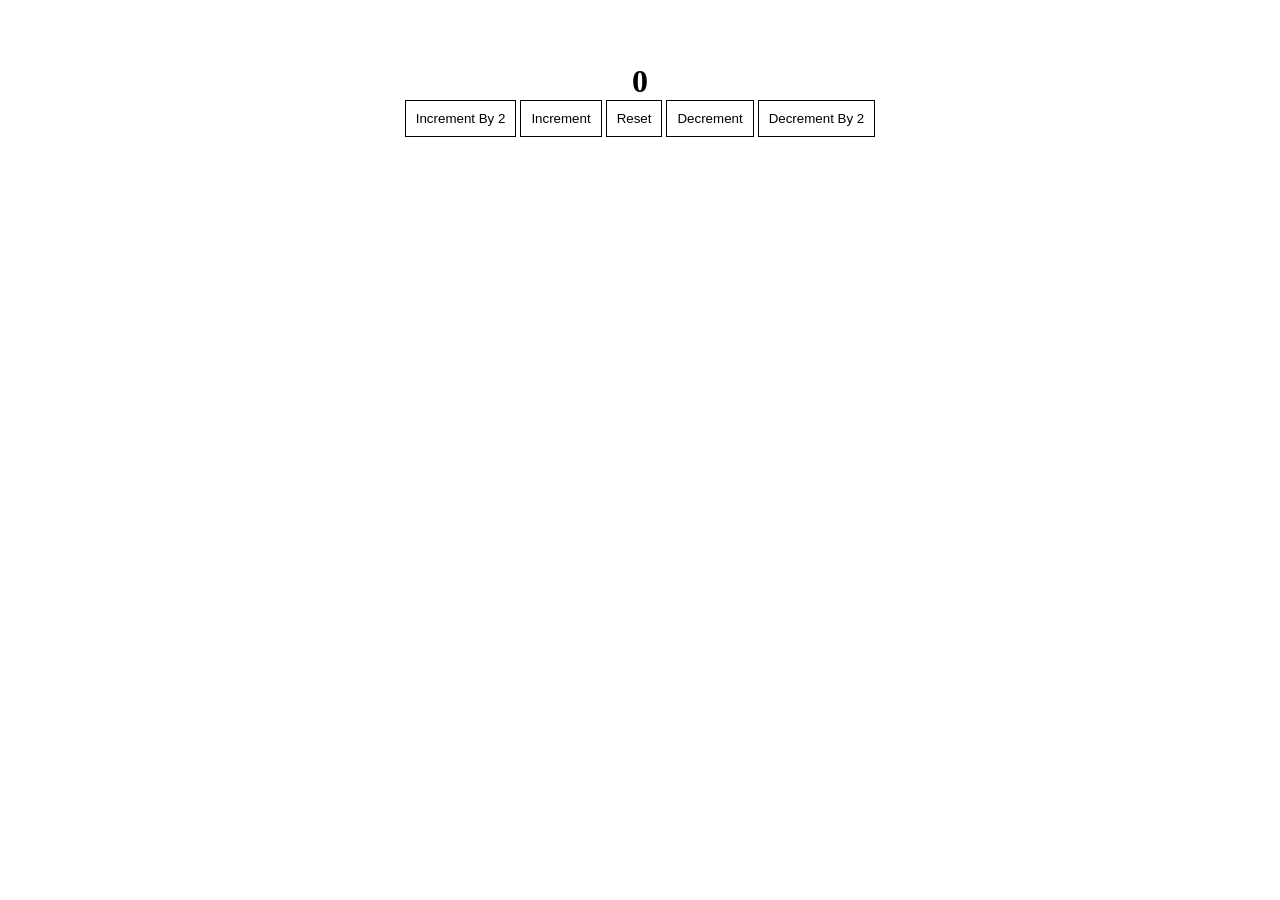
<file: counter/index.html>
<!DOCTYPE html>
<html lang="en">
<head>
    <meta charset="UTF-8">
    <meta name="viewport" content="width=device-width, initial-scale=1.0">
    <title>Counter</title>
    <link rel="stylesheet" href="style.css">
</head>
<body id="body">
    <h1 id="countValue">0</h1>
    <div>
        <button class="doubleIncrementBtn">Increment By 2</button>
        <button class="incrementBtn">Increment</button>
        <button class="resetBtn">Reset</button>
        <button class="decrementBtn">Decrement</button>
        <button class="doubleDecrementBtn">Decrement By 2</button>
    </div>

    <script src="./index.js"></script>
</body>
</html>
</file>
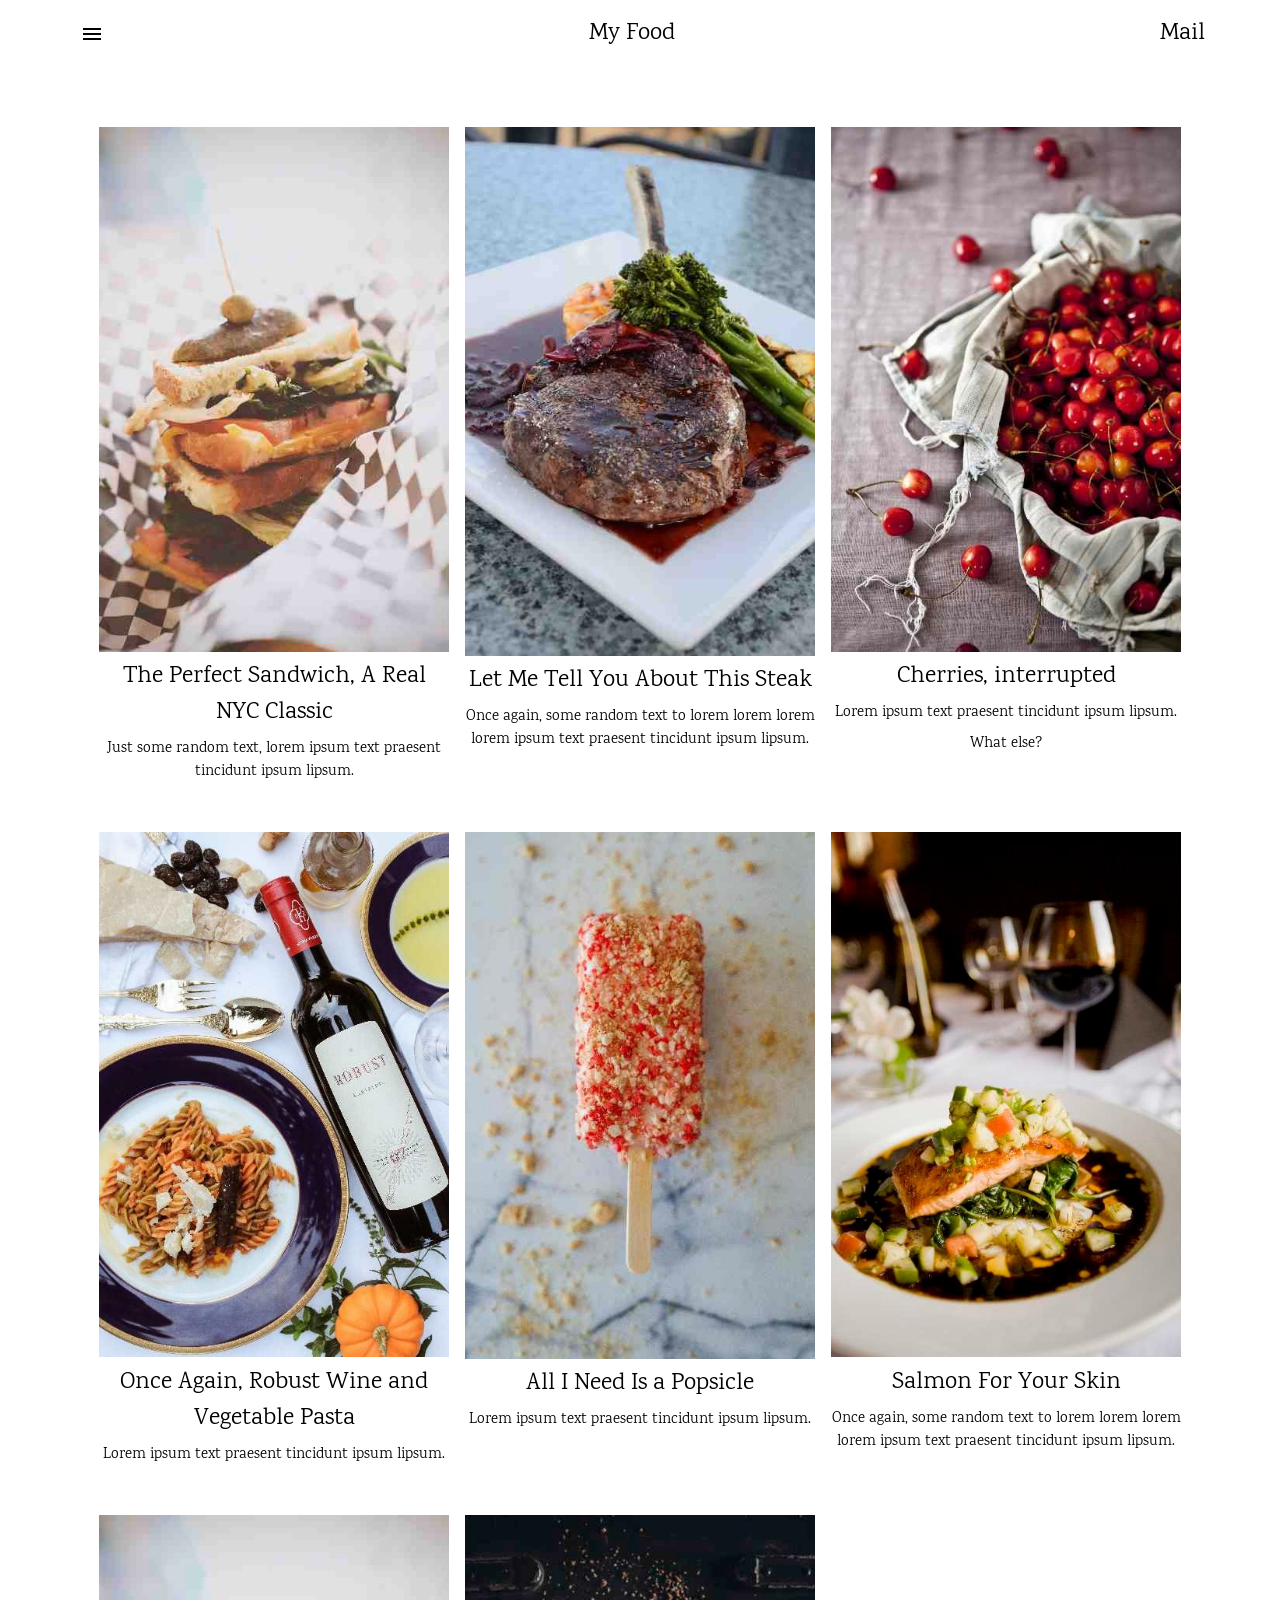
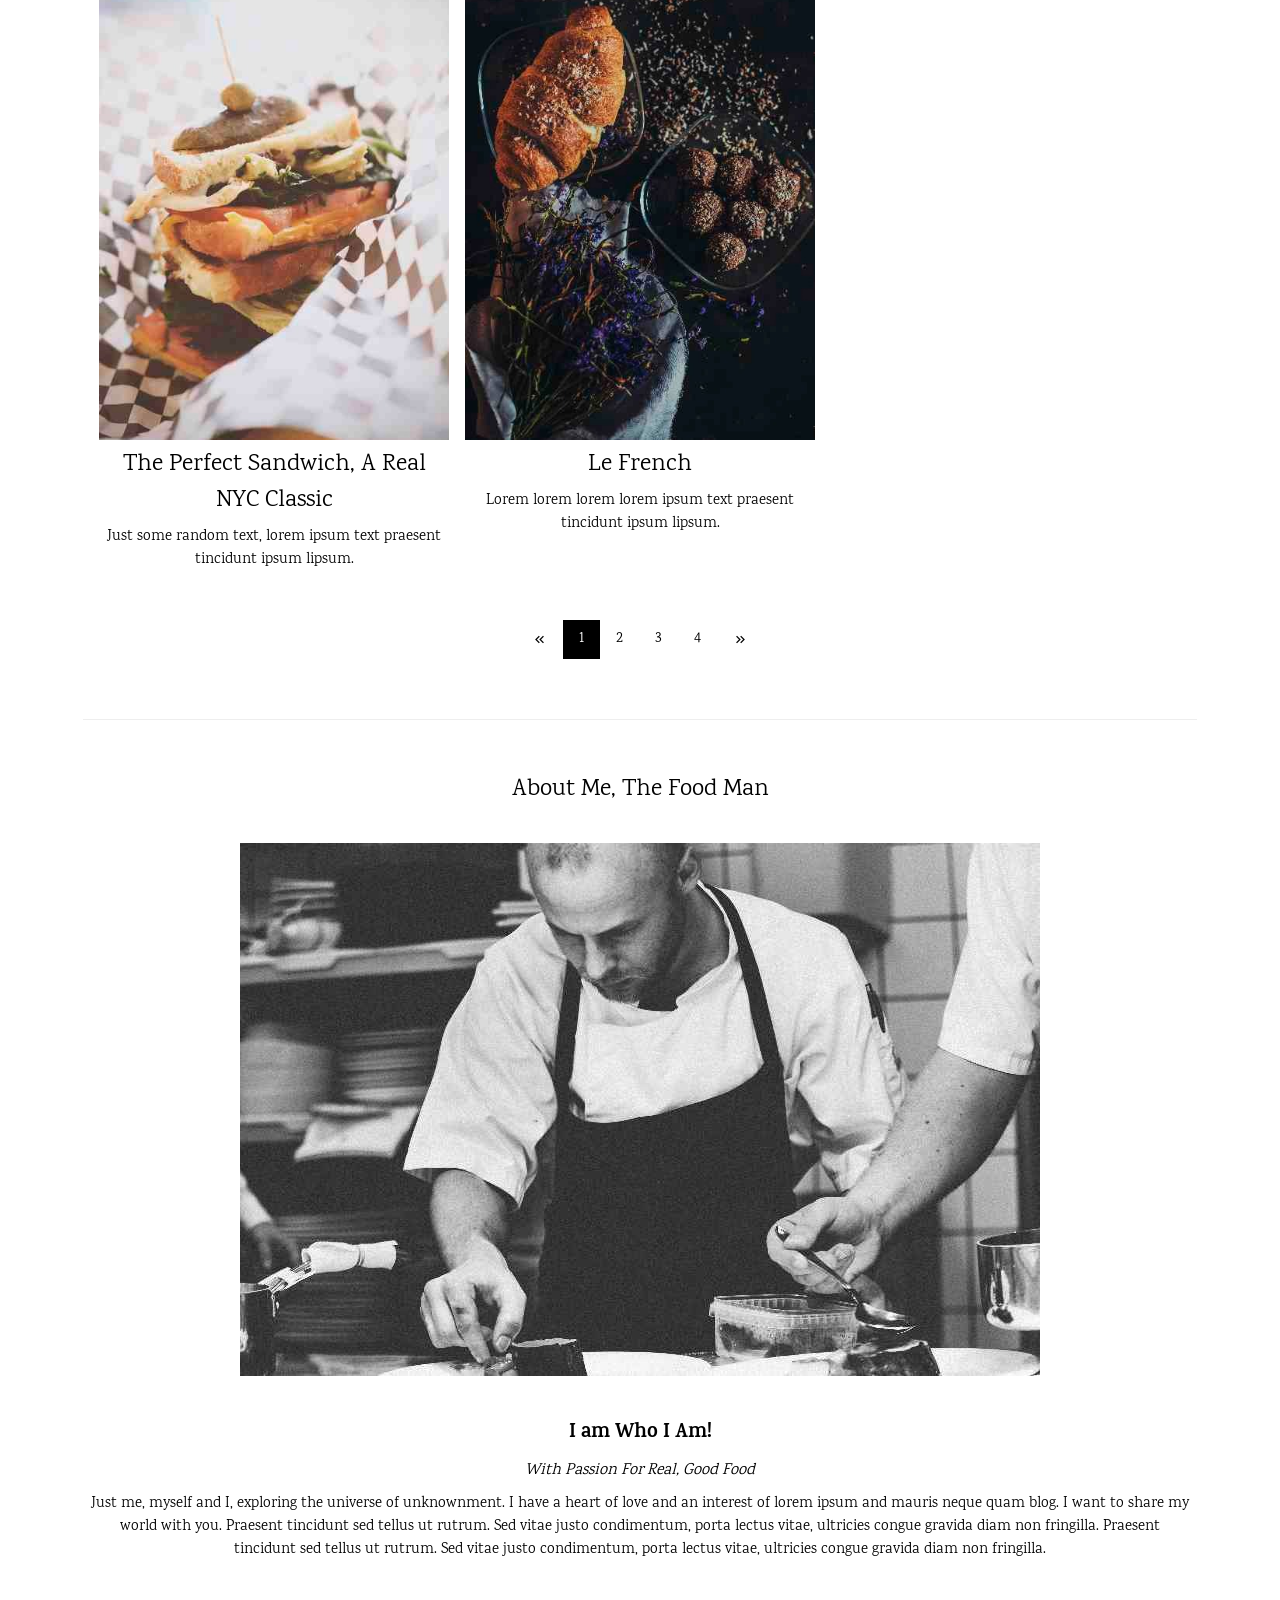
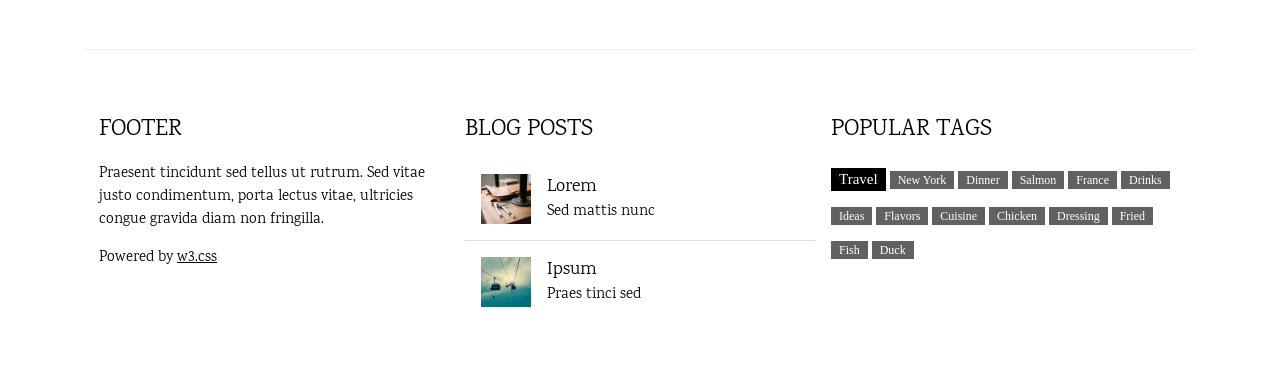
<file: food-blog/index.html>
<!DOCTYPE html>
<html lang="en">
<head>
    <meta charset="UTF-8">
    <meta name="viewport" content="width=device-width, initial-scale=1.0">
    <title>Food Blog</title>
    <link rel="stylesheet" href="style.css">
    <link rel="preconnect" href="https://fonts.googleapis.com">
    <link rel="preconnect" href="https://fonts.gstatic.com" crossorigin>
    <link href="https://fonts.googleapis.com/css2?family=Karma:wght@300;400;500;600;700&display=swap" rel="stylesheet">
    <link rel="stylesheet" href="https://fonts.googleapis.com/css2?family=Material+Symbols+Outlined&display=swap"/>
</head>
<body>
    <header>
        <!-- nav -->
        <nav>
           <ul>
                <li>
                    <a href="#"><span class="material-symbols-outlined">
                    menu</span></a>
                </li>
                <li>My Food</li>
                <li>Mail</li>
            </ul>
        </nav>
    </header>
    <main>
        <!-- grid section-->
        <section class="menu-section">
            <div class="grid-container">
                <!-- grid 1-->
                <div class="grid-single">
                    <img src="./images/imgi_1_sandwich.jpg" alt="Sandwich">
                    <h1>The Perfect Sandwich, A Real NYC Classic</h1>
                    <p>Just some random text, lorem ipsum text praesent tincidunt ipsum lipsum.</p>
                </div>
                <!-- grid 2-->
                <div class="grid-single">
                    <img src="./images/imgi_2_steak.jpg" alt="Steak">
                    <h1>Let Me Tell You About This Steak</h1>
                    <p>Once again, some random text to lorem lorem lorem lorem ipsum text praesent tincidunt ipsum lipsum.</p>
                </div>
                <!-- grid 3-->
                <div class="grid-single">
                    <img src="./images/imgi_3_cherries.jpg" alt="Cherries">
                    <h1>Cherries, interrupted</h1>
                    <p>Lorem ipsum text praesent tincidunt ipsum lipsum.</p>
                    <p>What else?</p>
                </div>
                <!-- grid 4-->
                <div class="grid-single">
                    <img src="./images/imgi_4_wine.jpg" alt="Wine">
                    <h1>Once Again, Robust Wine and Vegetable Pasta</h1>
                    <p>Lorem ipsum text praesent tincidunt ipsum lipsum.</p>
                </div>
                <!-- grid 5-->
                <div class="grid-single">
                    <img src="./images/imgi_5_popsicle.jpg" alt="Popsicle">
                    <h1>All I Need Is a Popsicle</h1>
                    <p>Lorem ipsum text praesent tincidunt ipsum lipsum.</p>
                </div>
                <!-- grid 6-->
                <div class="grid-single">
                    <img src="./images/imgi_6_salmon.jpg" alt="Salmon">
                    <h1>Salmon For Your Skin</h1>
                    <p>Once again, some random text to lorem lorem lorem lorem ipsum text praesent tincidunt ipsum lipsum.</p>
                </div>
                <!-- grid 7-->
                <div class="grid-single">
                    <img src="./images/imgi_1_sandwich.jpg" alt="Sandwich">
                    <h1>The Perfect Sandwich, A Real NYC Classic</h1>
                    <p>Just some random text, lorem ipsum text praesent tincidunt ipsum lipsum.</p>
                </div>
                <!-- grid 8-->
                <div class="grid-single">
                    <img src="./images/imgi_7_croissant.jpg" alt="Croissant">
                    <h1>Le French</h1>
                    <p>Lorem lorem lorem lorem ipsum text praesent tincidunt ipsum lipsum.</p>
                </div>

            </div>
            <!-- pagination -->
            <div class="arrow-pages">
                <ul>
                    <li><a href="#"><span class="material-symbols-outlined">
                                    keyboard_double_arrow_left</span></a></li>
                    <li><a href="#" class="a-grey">1</a></li>
                    <li><a href="#">2</a></li>
                    <li><a href="#">3</a></li>
                    <li><a href="#">4</a></li>
                    <li><a href="#"><span class="material-symbols-outlined">
                                    keyboard_double_arrow_right</span></a></li>
                </ul>
            </div>
        </section>
        <hr>
        <section class="about-section">
            <h1>About Me, The Food Man</h1>
            <div class="my-image"><img src="./images/imgi_8_chef.jpg" alt="Chef"></div>
            <div class="about-me">
                <h2>I am Who I Am!</h2>
                <h4>With Passion For Real, Good Food</h4>
                <p>Just me, myself and I, exploring the universe of unknownment. I have a heart of love and an interest of lorem ipsum and mauris neque quam blog. I want to share my world with you. Praesent tincidunt sed tellus ut rutrum. Sed vitae justo condimentum, porta lectus vitae, ultricies congue gravida diam non fringilla. Praesent tincidunt sed tellus ut rutrum. Sed vitae justo condimentum, porta lectus vitae, ultricies congue gravida diam non fringilla.</p>
            </div>
        </section>
        <hr>
    </main>
    <footer>
        <div class="footer-single">
            <h3>FOOTER</h3>
            <p>Praesent tincidunt sed tellus ut rutrum. Sed vitae justo condimentum, porta lectus vitae, ultricies congue gravida diam non fringilla.</p>
            <p>Powered by <a href="https://www.w3schools.com/w3css/default.asp" target="_blank">w3.css</a></p>
        </div>
        <div class="footer-single">
            <h3>BLOG POSTS</h3>
            <ul>
                <li>
                    <div class="footer-blog-image"><img src="./images/imgi_9_workshop.jpg" alt="Workshop"></div>
                    <div class="footer-blog-text">
                        <h6>Lorem</h6>
                        <p>Sed mattis nunc</p>
                    </div>
                </li>
                <li>
                    <div class="footer-blog-image"><img src="./images/imgi_10_gondol.jpg" alt="Gondol"></div>
                    <div class="footer-blog-text">
                        <h6>Ipsum</h6>
                        <p>Praes tinci sed</p>
                    </div>
                </li>
            </ul>
        </div>
        <div class="footer-single tags">
            <h3>POPULAR TAGS</h3>
            <div>
                <span class="travel">Travel</span>
                <span>New York</span>
                <span>Dinner</span>
                <span>Salmon</span>
                <span>France</span>
                <span>Drinks</span>
                <span>Ideas</span>
                <span>Flavors</span>
                <span>Cuisine</span>
                <span>Chicken</span>
                <span>Dressing</span>
                <span>Fried</span>
                <span>Fish</span>
                <span>Duck</span>
            </div>
        </div>
    </footer>

</body>
</html>
</file>
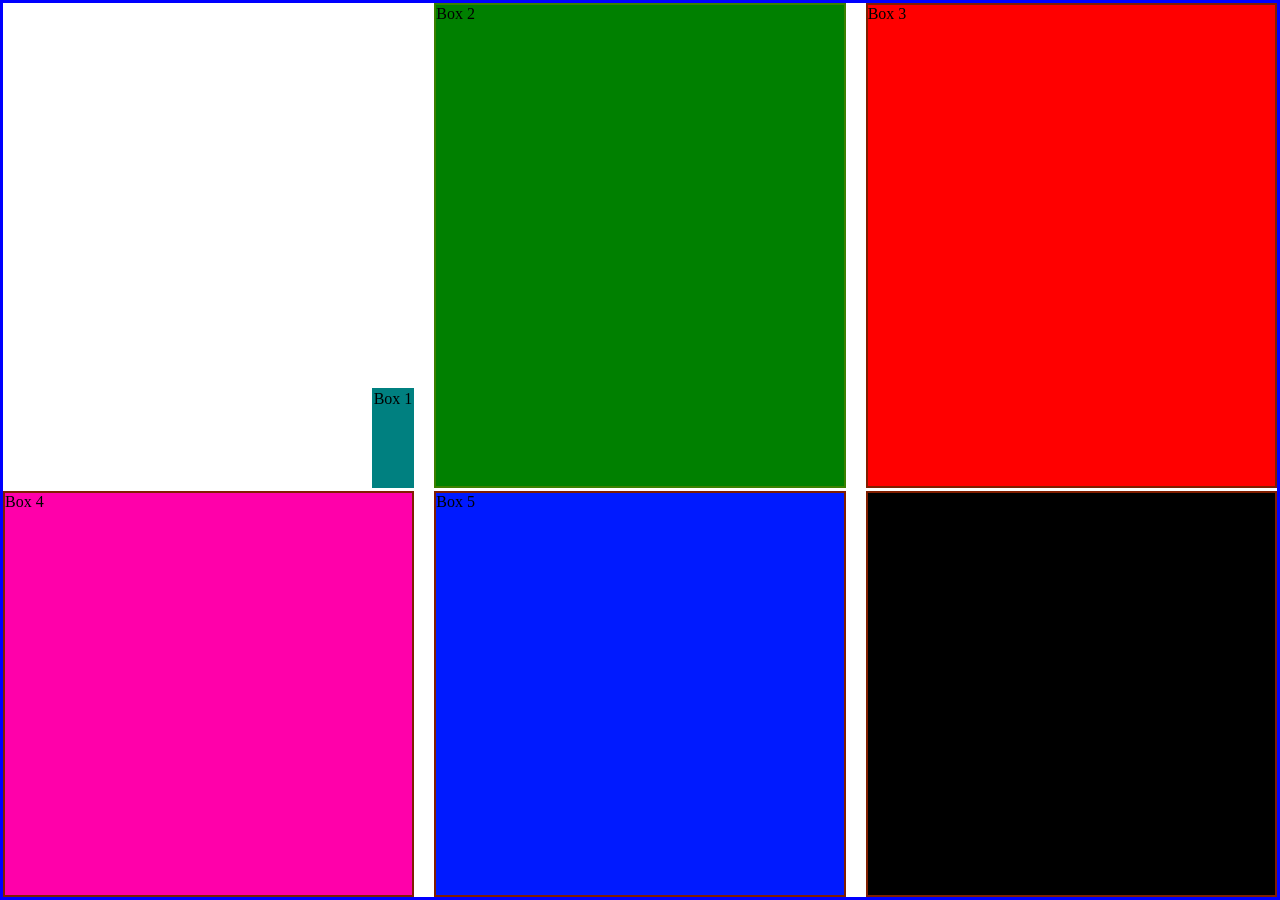
<file: grid/index.html>
<!DOCTYPE html>
<html lang="en">
<head>
    <meta charset="UTF-8">
    <meta name="viewport" content="width=device-width, initial-scale=1.0">
    <title>Grid</title>
    <link rel="stylesheet" href="style.css">
</head>
<body>
    <div class="container">
        <div class="boxes">Box 1</div>
        <div class="boxes">Box 2</div>
        <div class="boxes">Box 3</div>
        <div class="boxes">Box 4</div>
        <div class="boxes">Box 5</div>
        <div class="boxes">Box 6</div>
    </div>
</body>
</html>
</file>
<file: counter/style.css>
*{
    box-sizing: border-box;
    margin: 0;
    padding: 0;
}

body{
    height: 200px;
    display: flex;
    flex-direction: column;
    align-items: center; 
    justify-content: center;
}

button{
    background-color: white;
    color: #000;
    border: 1px solid black;
    padding: 10px;
    cursor: pointer;
}

button:hover{
    background-color: rgb(0, 0, 0);
    color: white;
}
</file>
<file: food-blog/style.css>
* {
    box-sizing: border-box;
    margin: 0;
    padding: 0;
}

body {
    font-family: "Karma", serif;
    font-weight: 400;
    font-style: normal;
    color: black;
    background-color: white;
    margin: 0 75px;
}
/* header */
header{
    position: sticky;
    top: 0; 
    background-color: white;
    z-index: 100;
}
.material-symbols-outlined {
  font-family: 'Material Symbols Outlined';
  font-variation-settings:
  'FILL' 0,
  'wght' 400,
  'GRAD' 0,
  'opsz' 24
}

nav ul {
    height: 68px;
    padding: 16px 0;
    list-style-type: none;
    display: flex;
    flex-direction: row;
    justify-content: space-between;
    align-items: center;
    
}

nav ul li {
    font-size: 24px;
    line-height: 36px;
}
nav ul li a {
    text-decoration: none;
    color: black;
    display: flex;
    align-items: center;
    margin-left: 5px;
}
/* grid */
.menu-section {
    margin-top: 35px;
    padding: 8px 16px;
}
.grid-container {
    padding: 0 8px;
    display: grid;
    gap: 1em;
    grid-template-columns: repeat(auto-fit, minmax(270px, 1fr));
    justify-content: center;
}
.grid-single {
    padding: 16px 0;
    display: flex;
    flex-direction: column;
    text-align: center;
    gap: 0.45em;
}
h1{
    font-size: 24px;
    line-height: 36px;
    font-weight: 400;
}
p {
    font-size: 15px;
    line-height: 23px;
    font-weight: 400; 
}

img{
    max-width: 100%;
}


/* link pages */
.arrow-pages {
    padding: 32px 0;
}
.arrow-pages ul {
    list-style-type: none;
    display: flex;
    flex-direction: row;
    align-items: center;
    justify-content: center;
}
.arrow-pages ul li a:not(.a-grey) {
    text-decoration: none;
    color: black;
    background-color: white;
    font-size: 15px;
    line-height: 23px;
    padding: 8px 16px;
    display: flex;
}
.arrow-pages ul li a:not(.a-grey):hover {
    color: white;
    background-color: black;
}
.a-grey{
    text-decoration: none;
    color: white;
    background-color: black;
    font-size: 15px;
    line-height: 23px;
    padding: 8px 16px;
    display: flex;
}
.a-grey:hover{
    color: black;
    background-color: #ccc;
}

.arrow-pages ul li a span{
    font-size: 15px;
    line-height: 23px;
}

/* hr */
hr {
    margin: 20px 8px;
    max-width: 100%;
    height: 1px;
    background-color: rgb(238, 238, 238);
    border: none;
}

.about-section {
    padding: 32px 16px;
    display: flex;
    flex-direction: column;
    align-items: center;
}
.my-image{
    margin-top: 35px;
}
.about-me {
    text-align: center;
    margin: 35px 0;
}
h2{
    font-size: 20px;
    line-height: 30px;
    font-weight: 700;
    margin-bottom: 10px;
}
h3{
    font-size: 24px;
    line-height: 36px;
    font-weight: 400;
    margin: 10px 0;
}
h4{
    font-size: 16px;
    line-height: 24px;
    font-weight: 400;
    font-style: italic;
    margin-bottom: 10px;

}
footer {
    padding: 32px 16px;
    display: grid;
    grid-template-columns: 1fr 1fr 1fr;
    margin-bottom: 30px;

}
.footer-single {
    padding:  0px 8px;
}
.footer-single p a{
    color: black;
}
.footer-single:nth-child(1) p{
    margin-top: 15px;

}
.footer-single ul {
    list-style-type: none;
}

.footer-single ul li {
    padding: 16px;
    display: flex;
}
.footer-single ul li:nth-child(1) {
    border-bottom: 1px solid rgb(221, 221, 221);
}

.footer-single ul li:hover {
    background-color: #ccc;
}
h6{
    font-size: 18px;
    line-height: 27px;
    font-weight: 400;
}
.footer-blog-image {
    width: 50px;
    height: 50px;
    margin-right: 16px;
}
.tags div{
    margin-top: 20px;
    display: flex;
    flex-wrap: wrap;
    align-items: center;
    
}
.tags div span:not(.travel) {
    font-family: serif;
    font-size: 12px;
    line-height: 18px;
    font-weight: 400;
    background-color: #616161;
    color: white;
    padding: 0 8px;
    margin: 0 4px 16px 0;
}
.travel {
    font-family: serif;
    font-size: 15px;
    line-height: 23px;
    font-weight: 400;
    background-color: black;
    color: white;
    padding: 0 8px;
    margin: 0 4px 16px 0;

}
@media screen and (max-width: 800px) {
    body {
        margin: 0 15px;
    }
}

@media screen and (max-width: 560px) {
    footer {
        display: grid;
        grid-template-columns: 1fr;
    }
}
</file>
<file: grid/style.css>
*{
    box-sizing: border-box;
    margin: 0;
    padding: 0;
}

.container {
    border: 3px solid blue;
    height: 100vh;
    /* display: flex; */
    /* individual for items, group for content */
    /* place-items: center; */
    /* justify-content: center;
    align-items: center; */
    /* align-content: center; --- centers as group */
    display: grid;
    /* grid-template-columns: 2fr 1fr 1fr 1fr; */
    /* grid-template-columns: repeat(5, 1fr); 5 columns 1fr */
    grid-template-columns: repeat(3, 1fr);
    row-gap: 3px;
    column-gap: 20px;
}

.boxes:nth-child(1) {
    border: 2px solid teal;
    background-color: teal;
    place-self: end;
    /* width: 25%; */
    height: 100px;
    
}
.boxes:nth-child(2) {
    border: 2px solid rgb(58, 128, 0);
    background-color: green;
    /* width: 25%; */
}
.boxes:nth-child(3) {
    border: 2px solid rgb(128, 30, 0);
    /* width: 25%; */
    background-color: red;
}
.boxes:nth-child(4) {
    border: 2px solid rgb(128, 30, 0);
    /* width: 25%; */
    background-color: rgb(255, 0, 170);
}
.boxes:nth-child(5) {
    border: 2px solid rgb(128, 30, 0);
    /* width: 25%; */
    background-color: rgb(0, 26, 255);
}
.boxes:nth-child(6) {
    border: 2px solid rgb(128, 30, 0);
    /* width: 25%; */
    background-color: black;
}
</file>
